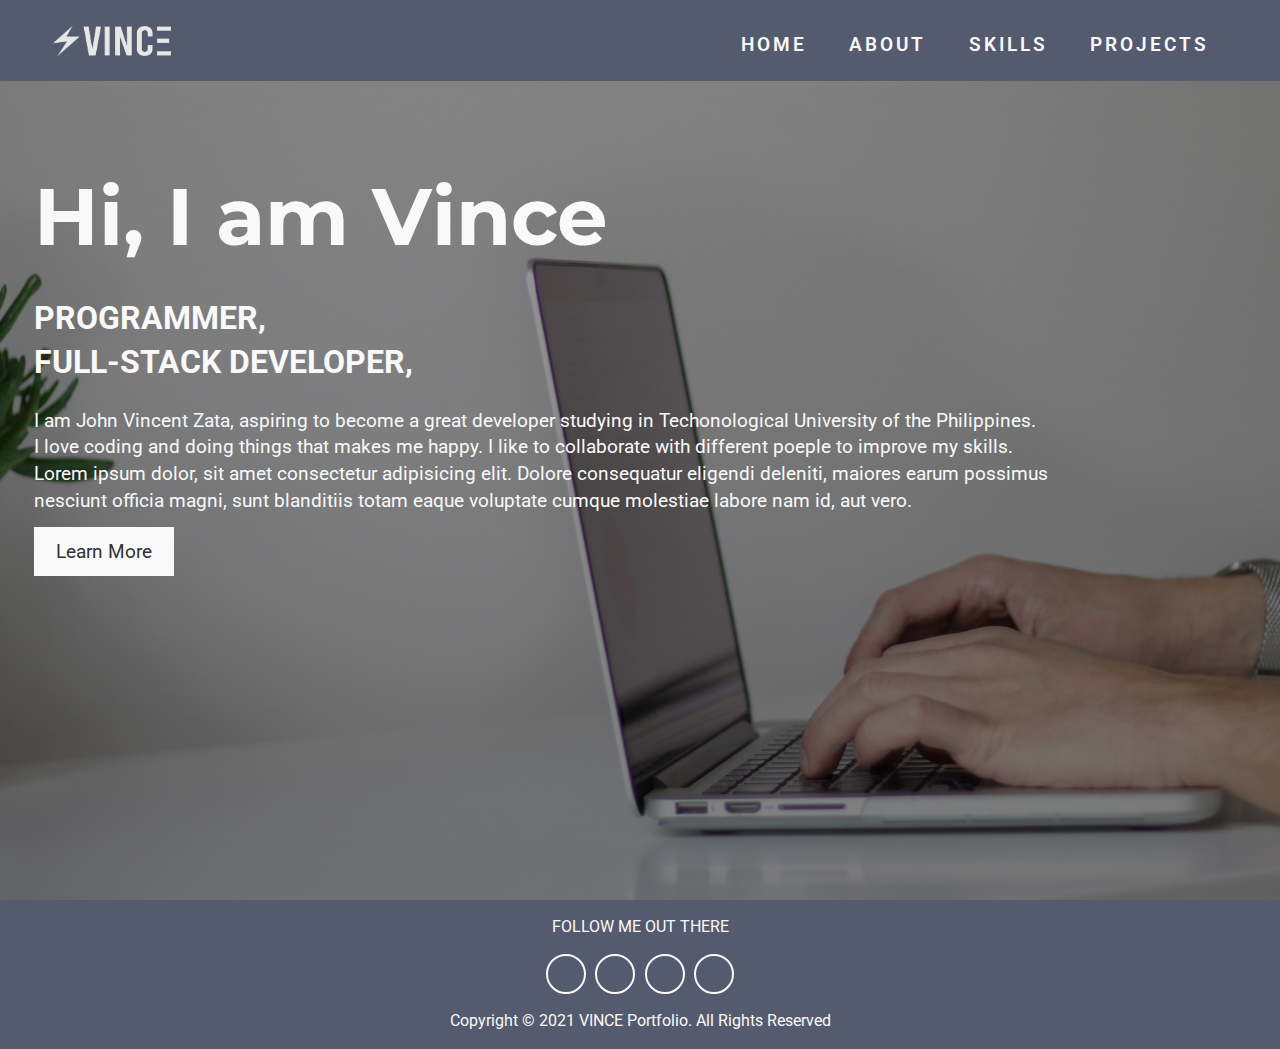
<file: index.html>
<!DOCTYPE html>
<html lang="en">
<head>
    <meta charset="UTF-8">
    <meta http-equiv="X-UA-Compatible" content="IE=edge">
    <meta name="viewport" content="width=device-width, initial-scale=1.0">
    <title>VINCE</title>
    <link rel="stylesheet" href="responsiveStyles.css">
    <link rel="shortcut icon" type="image/png" href="images/logo1.png">
    <!-- Roboto font -->
    <link href="https://fonts.googleapis.com/css2?family=Roboto:wght@400;700&display=swap" rel="stylesheet">
    <link rel="preconnect" href="https://fonts.googleapis.com">
    <link rel="preconnect" href="https://fonts.gstatic.com" crossorigin>
    <link href="https://fonts.googleapis.com/css2?family=Montserrat:wght@100;400;500;700&display=swap" rel="stylesheet">    
    <!-- Add icon library -->
    <link rel="stylesheet" href="https://cdnjs.cloudflare.com/ajax/libs/font-awesome/6.0.0-beta2/css/all.min.css" integrity="sha512-YWzhKL2whUzgiheMoBFwW8CKV4qpHQAEuvilg9FAn5VJUDwKZZxkJNuGM4XkWuk94WCrrwslk8yWNGmY1EduTA==" crossorigin="anonymous" referrerpolicy="no-referrer" />
</head>
<body>
    <header>
        <div class="navbar">
            <div class="container">
                <div class="container1">
                    <a href="index.html"><img src="images/VinceFinal.png" class="logo"></a>
                </div>
                    <div class="navbar-nav">
                        <a href="index.html">Home</a>
                        <a href="about.html">About</a>
                        <a href="skills.html">Skills</a>
                        <a href="projects.html">Projects</a>
                    </div>
            </div>
        </div>

        <div class="description">
            <div class="container">
                <h1 class="firstline">
                    <span> Hi, I am Vince </span> 
                </h1><br>
                <h2 class="secondline">
                    PROGRAMMER, <br> FULL-STACK DEVELOPER,
                </h2>
                <br>
                <p>I am John Vincent Zata, aspiring to become a great developer studying in Techonological University of the Philippines. 
                    <br> I love coding and doing things that makes me happy. I like to collaborate with different poeple to improve my skills.
                    <br> Lorem ipsum dolor, sit amet consectetur adipisicing elit. Dolore consequatur eligendi deleniti, maiores earum possimus<br> 
                    nesciunt officia magni, sunt blanditiis totam eaque voluptate cumque molestiae labore nam id, aut vero.
                </p>
                <div class="button">
                    <a href="about.html">Learn More</a>
                </div>
            </div>
        </div>
    </header>

<!-- footer -->
<footer>
        <span> FOLLOW ME OUT THERE </span>
    <div class="social-links">
        <a href="https://www.facebook.com/gaming/porkandvincee" target="_blank"> <i class="fab fa-facebook-f"></i></a>
        <a href="https://twitter.com/JohnVincentZata" target="_blank"> <i class="fab fa-twitter"></i></a>
        <a href="https://www.instagram.com/itsmejvmz/" target="_blank"> <i class="fab fa-instagram"></i></a>
        <a href="https://www.twitch.tv/porkandvince" target="_blank"> <i class="fab fa-twitch"></i></a>
    </div>
        <span> Copyright &copy; 2021 VINCE Portfolio. All Rights Reserved </span>
</footer>
</body>
</html>
</file>
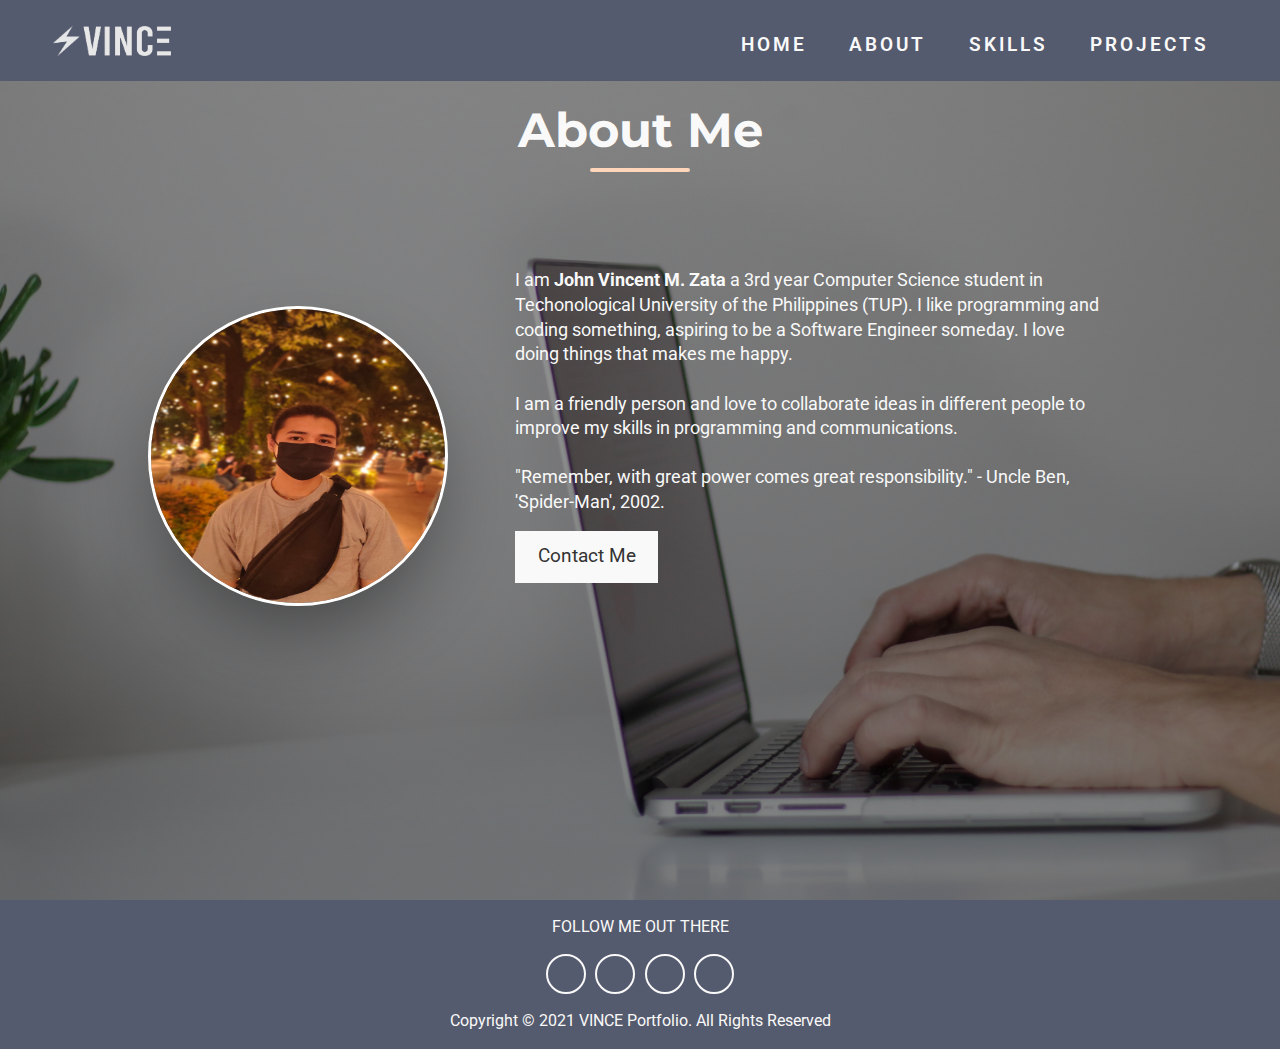
<file: about.html>
<!DOCTYPE html>
<html lang="en">
<head>
    <meta charset="UTF-8">
    <meta http-equiv="X-UA-Compatible" content="IE=edge">
    <meta name="viewport" content="width=device-width, initial-scale=1.0">
    <title>VINCE</title>
    <link rel="stylesheet" href="responsiveStyles.css">
    <link rel="shortcut icon" type="image/png" href="images/logo1.png">
    <!-- Roboto font -->
    <link href="https://fonts.googleapis.com/css2?family=Roboto:wght@400;700&display=swap" rel="stylesheet">
    <link rel="preconnect" href="https://fonts.googleapis.com">
    <link rel="preconnect" href="https://fonts.gstatic.com" crossorigin>
    <link href="https://fonts.googleapis.com/css2?family=Montserrat:wght@100;400;500;700&display=swap" rel="stylesheet">
    <!-- Add icon library -->
    <link rel="stylesheet" href="https://cdnjs.cloudflare.com/ajax/libs/font-awesome/6.0.0-beta2/css/all.min.css" integrity="sha512-YWzhKL2whUzgiheMoBFwW8CKV4qpHQAEuvilg9FAn5VJUDwKZZxkJNuGM4XkWuk94WCrrwslk8yWNGmY1EduTA==" crossorigin="anonymous" referrerpolicy="no-referrer" />
</head>
<body>
    <header>
        <div class="navbar">
            <div class="container">
                <div class="container1">
                    <a href="index.html"><img src="images/VinceFinal.png" class="logo"></a>
                </div>
                    <div class="navbar-nav">
                        <a href="index.html">Home</a>
                        <a href="about.html">About</a>
                        <a href="skills.html">Skills</a>
                        <a href="projects.html">Projects</a>
                    </div>
            </div>
        </div>
    
    <div class="about">
            <div class="container">
                <h2 class="headtag"> About Me </h2>
                <div class="row">
                    <div class="column-pic">
                        <img src="images/jv.jpg" class="about-pic">
                    </div>
                    
                    <div class="column-text">
                        <p>I am <b>John Vincent M. Zata</b> a 3rd year Computer Science student in Techonological University of the Philippines (TUP). I like programming 
                        and coding something, aspiring to be a Software Engineer someday. I love doing things that makes me happy. <br> <br>I am a friendly person and love to collaborate
                        ideas in different people to improve my skills in programming and communications. <br><br> "Remember, with great power comes great responsibility." - Uncle Ben, 'Spider-Man', 2002. </p>
                        <div class="buttons">
                            <a href="contacts.html">Contact Me</a>
                        </div>
                        <div class="links">
                            <a href="https://github.com/JohnVincentZata" target="_blank"> <i class="fab fa-github"></i> </a>
                            <a href="https://www.freecodecamp.org/porkandvince" target="_blank"> <i class="fab fa-free-code-camp"></i> </a>
                        </div>
                    </div>
                    
                </div>
            </div>
    </div>
</header>

<!-- footer -->
<footer>
    <span> FOLLOW ME OUT THERE </span>
<div class="social-links">
    <a href="https://www.facebook.com/gaming/porkandvincee" target="_blank"> <i class="fab fa-facebook-f"></i></a>
    <a href="https://twitter.com/JohnVincentZata" target="_blank"> <i class="fab fa-twitter"></i></a>
    <a href="https://www.instagram.com/itsmejvmz/" target="_blank"> <i class="fab fa-instagram"></i></a>
    <a href="https://www.twitch.tv/porkandvince" target="_blank"> <i class="fab fa-twitch"></i></a>
</div>
    <span> Copyright &copy; 2021 VINCE Portfolio. All Rights Reserved </span>
</footer>
</body>
</html>
</file>
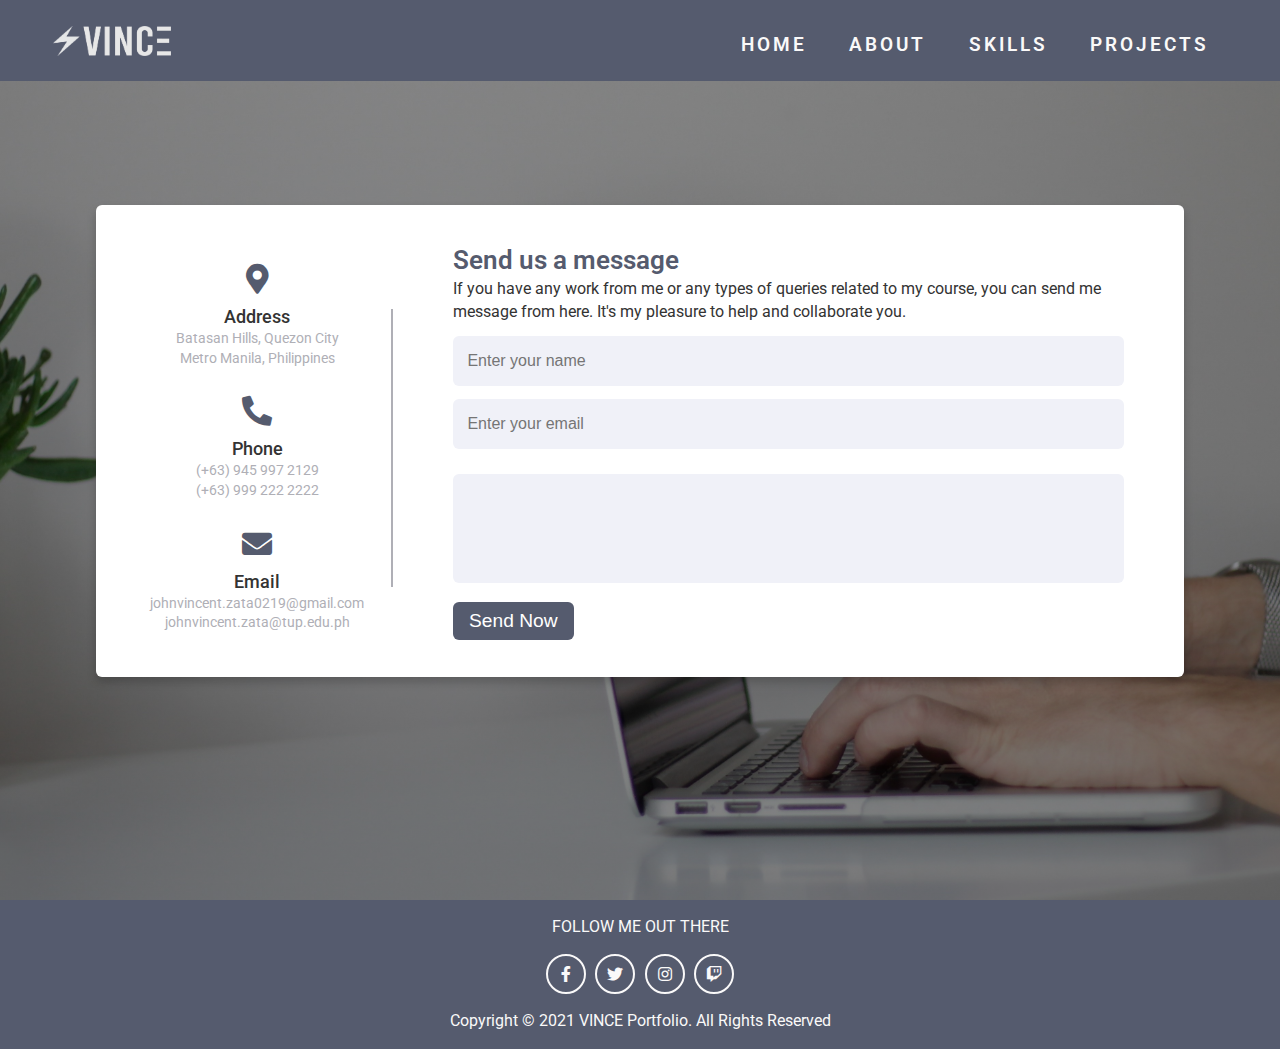
<file: contacts.html>
<!DOCTYPE html>
<html lang="en">
<head>
    <meta charset="UTF-8">
    <meta http-equiv="X-UA-Compatible" content="IE=edge">
    <meta name="viewport" content="width=device-width, initial-scale=1.0">
    <title>VINCE</title>
    <link rel="stylesheet" href="responsiveStyles.css">
    <link rel="shortcut icon" type="image/png" href="images/logo1.png">
    <!-- Roboto font -->
    <link href="https://fonts.googleapis.com/css2?family=Roboto:wght@400;700&display=swap" rel="stylesheet">
    <link rel="preconnect" href="https://fonts.googleapis.com">
    <link rel="preconnect" href="https://fonts.gstatic.com" crossorigin>
    <link href="https://fonts.googleapis.com/css2?family=Montserrat:wght@100;400;500;700&display=swap" rel="stylesheet">    
    <!-- Add icon library -->
    <link rel="stylesheet" href="https://cdnjs.cloudflare.com/ajax/libs/font-awesome/6.0.0-beta2/css/all.min.css" integrity="sha512-YWzhKL2whUzgiheMoBFwW8CKV4qpHQAEuvilg9FAn5VJUDwKZZxkJNuGM4XkWuk94WCrrwslk8yWNGmY1EduTA==" crossorigin="anonymous" referrerpolicy="no-referrer" />
    <link rel="stylesheet" href="https://cdnjs.cloudflare.com/ajax/libs/font-awesome/5.15.2/css/all.min.css"/>
</head>
<body>
    <header>
        <div class="navbar">
            <div class="container">
                <div class="container1">
                    <a href="index.html"><img src="images/VinceFinal.png" class="logo"></a>
                </div>
                    <div class="navbar-nav">
                        <a href="index.html">Home</a>
                        <a href="about.html">About</a>
                        <a href="#">Skills</a>
                        <a href="projects.html">Projects</a>
                    </div>
            </div>
        </div>
    
    <div class="contacts">
        <div class="container2">
            <div class="content">
                <div class="left-side">
                    <div class="address details">
                        <i class="fas fa-map-marker-alt"></i>
                        <div class="topic">Address</div>
                        <div class="text-one">Batasan Hills, Quezon City</div>
                        <div class="text-two">Metro Manila, Philippines</div>
                    </div>
                    <div class="phone details">
                        <i class="fas fa-phone-alt"></i>
                        <div class="topic">Phone</div>
                        <div class="text-one">(+63) 945 997 2129</div>
                        <div class="text-two">(+63) 999 222 2222</div>
                    </div>
                    <div class="email details">
                        <i class="fas fa-envelope"></i>
                        <div class="topic">Email</div>
                        <div class="text-one">johnvincent.zata0219@gmail.com</div>
                        <div class="text-two">johnvincent.zata@tup.edu.ph</div>
                    </div>
                </div>
                <div class="right-side">
                    <div class="topic-text">Send us a message</div>
                    <p>If you have any work from me or any types of queries related to my course, you can send me message from here. It's my pleasure to help and collaborate you.</p>
                
                <form action="#">
                    <div class="input-box">
                        <input type="text" placeholder="Enter your name">
                    </div>
                    <div class="input-box">
                        <input type="email" placeholder="Enter your email">
                    </div>
                    <div class="input-box message-box">
                        <textarea></textarea>
                    </div>
                    <div class="button-contacts">
                        <input type="button" value="Send Now">
                    </div>
                </form>
            </div>
            </div>
        </div>
    </div>
    </header>

<!-- footer -->
<footer>
    <span> FOLLOW ME OUT THERE </span>
<div class="social-links">
    <a href="https://www.facebook.com/gaming/porkandvincee" target="_blank"> <i class="fab fa-facebook-f"></i></a>
    <a href="https://twitter.com/JohnVincentZata" target="_blank"> <i class="fab fa-twitter"></i></a>
    <a href="https://www.instagram.com/itsmejvmz/" target="_blank"> <i class="fab fa-instagram"></i></a>
    <a href="https://www.twitch.tv/porkandvince" target="_blank"> <i class="fab fa-twitch"></i></a>
</div>
    <span> Copyright &copy; 2021 VINCE Portfolio. All Rights Reserved </span>
</footer>
    
</body>
</html>
</file>
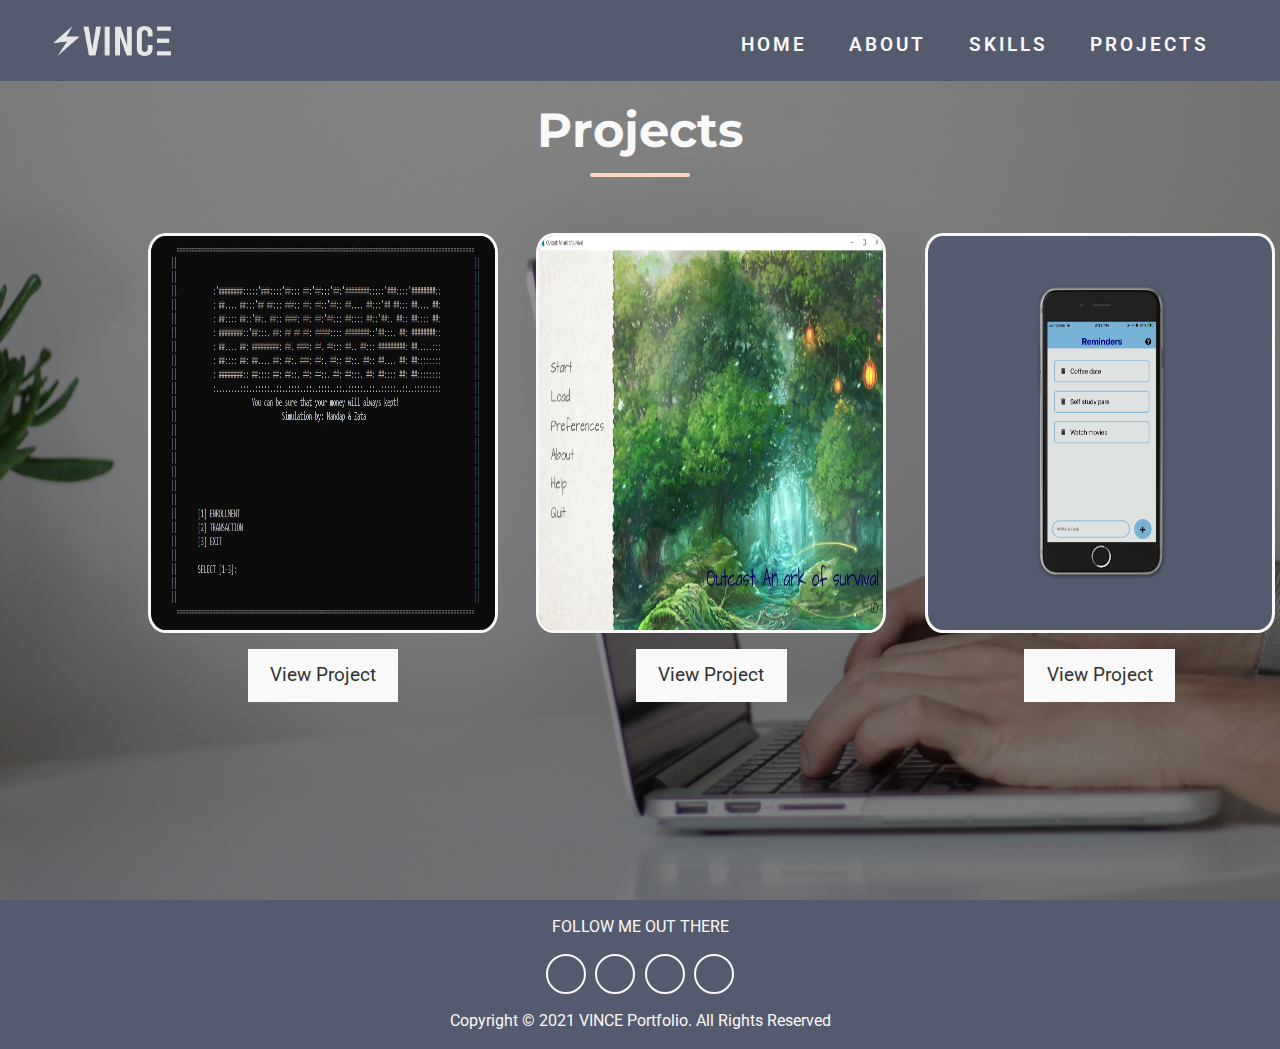
<file: projects.html>
<!DOCTYPE html>
<html lang="en">
<head>
    <meta charset="UTF-8">
    <meta http-equiv="X-UA-Compatible" content="IE=edge">
    <meta name="viewport" content="width=device-width, initial-scale=1.0">
    <title>VINCE</title>
    <link rel="stylesheet" href="responsiveStyles.css">
    <link rel="shortcut icon" type="image/png" href="images/logo1.png">
    <!-- Roboto font -->
    <link href="https://fonts.googleapis.com/css2?family=Roboto:wght@400;700&display=swap" rel="stylesheet">
    <link rel="preconnect" href="https://fonts.googleapis.com">
    <link rel="preconnect" href="https://fonts.gstatic.com" crossorigin>
    <link href="https://fonts.googleapis.com/css2?family=Montserrat:wght@100;400;500;700&display=swap" rel="stylesheet">
    <!-- Add icon library -->
    <link rel="stylesheet" href="https://cdnjs.cloudflare.com/ajax/libs/font-awesome/6.0.0-beta2/css/all.min.css" integrity="sha512-YWzhKL2whUzgiheMoBFwW8CKV4qpHQAEuvilg9FAn5VJUDwKZZxkJNuGM4XkWuk94WCrrwslk8yWNGmY1EduTA==" crossorigin="anonymous" referrerpolicy="no-referrer" />
</head>
<body>
    <header>
        <div class="navbar">
            <div class="container">
                <div class="container1">
                    <a href="index.html"><img src="images/VinceFinal.png" class="logo"></a>
                </div>
                    <div class="navbar-nav">
                        <a href="index.html">Home</a>
                        <a href="about.html">About</a>
                        <a href="skills.html">Skills</a>
                        <a href="projects.html">Projects</a>
                    </div>
            </div>
        </div>


        <div class="projectdiv">
            <div class="container">
                <h2 class="project-h2"> Projects </h2>
                <div class="rows">
                    <div class="column-1st">
                        <img src="images/proj1.JPG" class="project1">
                        <div class="view-project">
                            <a href="undone.html" >View Project</a>
                        </div>
                    </div>

                    <div class="column-2nd">
                        <img src="images/outcast.JPG" class="project2" >
                        <div class="view-project">
                            <a href="undone.html" >View Project</a>
                        </div>
                    </div>

                    <div class="column-3rd">
                        <img src="images/todolist.png" class="project3" >
                        <div class="view-project">
                            <a href="undone.html" >View Project</a>
                        </div>
                    </div>
                </div>

            </div>

        </div>

    </header>
<!-- footer -->
<footer>
    <span> FOLLOW ME OUT THERE </span>
<div class="social-links">
    <a href="https://www.facebook.com/gaming/porkandvincee" target="_blank"> <i class="fab fa-facebook-f"></i></a>
    <a href="https://twitter.com/JohnVincentZata" target="_blank"> <i class="fab fa-twitter"></i></a>
    <a href="https://www.instagram.com/itsmejvmz/" target="_blank"> <i class="fab fa-instagram"></i></a>
    <a href="https://www.twitch.tv/porkandvince" target="_blank"> <i class="fab fa-twitch"></i></a>
</div>
    <span> Copyright &copy; 2021 VINCE Portfolio. All Rights Reserved </span>
</footer>
</body>
</html>
</file>
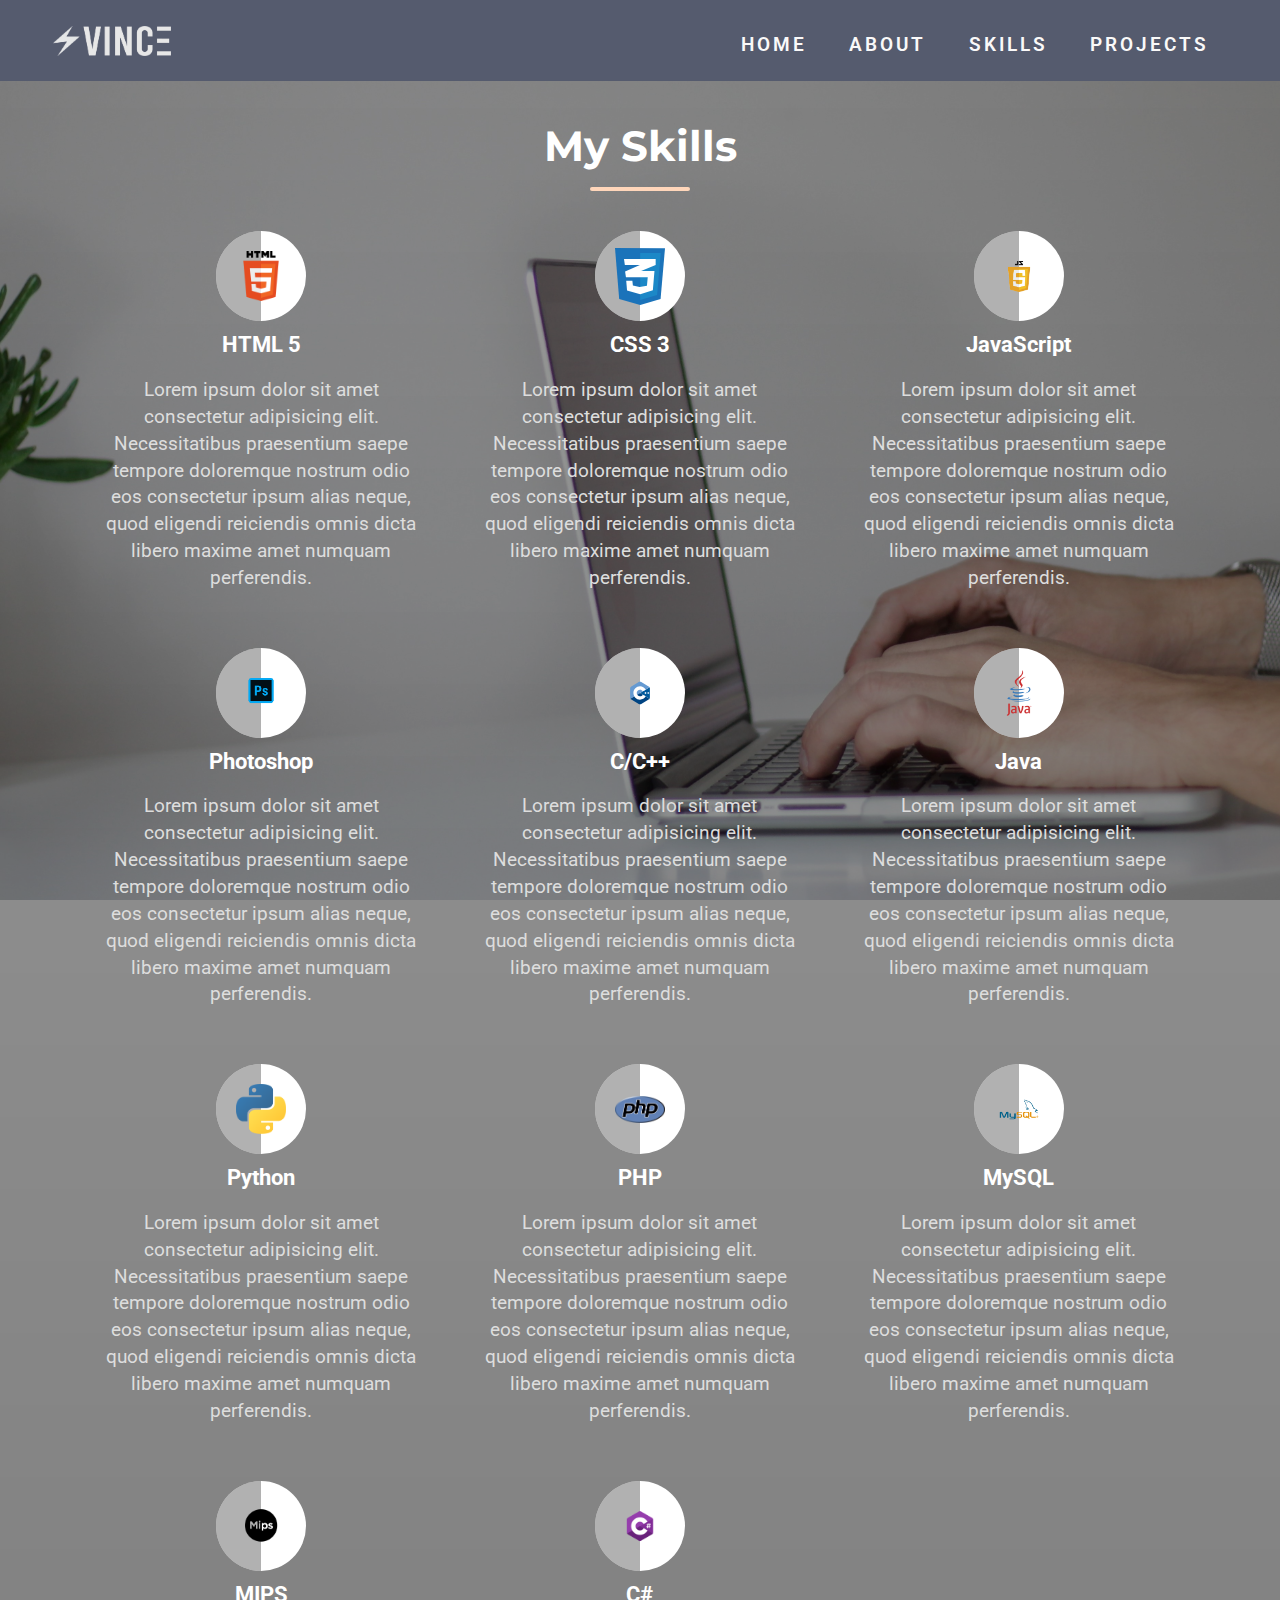
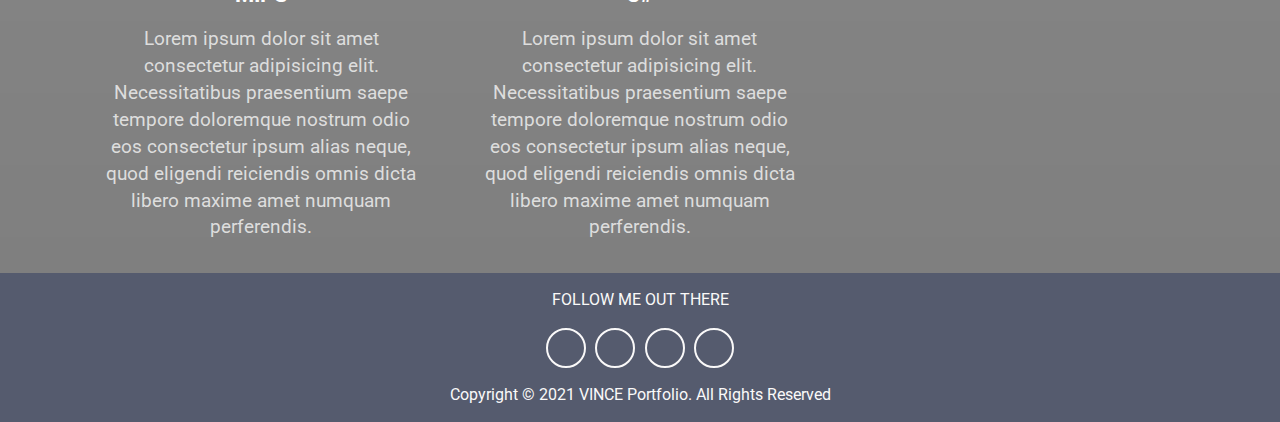
<file: skills.html>
<!DOCTYPE html>
<html lang="en">
<head>
    <meta charset="UTF-8">
    <meta http-equiv="X-UA-Compatible" content="IE=edge">
    <meta name="viewport" content="width=device-width, initial-scale=1.0">
    <title>VINCE</title>
    <link rel="stylesheet" href="responsiveStyles.css">
    <link rel="shortcut icon" type="image/png" href="images/logo1.png">
    <!-- Roboto font -->
    <link href="https://fonts.googleapis.com/css2?family=Roboto:wght@400;700&display=swap" rel="stylesheet">
    <link rel="preconnect" href="https://fonts.googleapis.com">
    <link rel="preconnect" href="https://fonts.gstatic.com" crossorigin>
    <link href="https://fonts.googleapis.com/css2?family=Montserrat:wght@100;400;500;700&display=swap" rel="stylesheet">
    <!-- Add icon library -->
    <link rel="stylesheet" href="https://cdnjs.cloudflare.com/ajax/libs/font-awesome/6.0.0-beta2/css/all.min.css" integrity="sha512-YWzhKL2whUzgiheMoBFwW8CKV4qpHQAEuvilg9FAn5VJUDwKZZxkJNuGM4XkWuk94WCrrwslk8yWNGmY1EduTA==" crossorigin="anonymous" referrerpolicy="no-referrer" />
</head>
<body>
    <header>
        <div class="navbar">
            <div class="container">
                <div class="container1">
                    <a href="index.html"><img src="images/VinceFinal.png" class="logo"></a>
                </div>
                    <div class="navbar-nav">
                        <a href="index.html">Home</a>
                        <a href="about.html">About</a>
                        <a href="skills.html">Skills</a>
                        <a href="projects.html">Projects</a>
                    </div>
            </div>
        </div>

    <div class="body1">
        <div class="inner">
            <div class="header1">
                <h1>My Skills</h1>
            </div>
            <div class="container3">
                <div class="skill-box">
                    <div class="skill-title">
                        <div class="image">
                            <img src="images/html.png" class="skill-icon">
                        </div>
                        <h3>HTML 5</h3>
                    </div>
                    <p>Lorem ipsum dolor sit amet consectetur adipisicing elit. Necessitatibus praesentium saepe tempore doloremque nostrum odio 
                        eos consectetur ipsum alias neque, quod eligendi reiciendis omnis dicta libero maxime amet numquam perferendis.</p>
                </div>
                <div class="skill-box">
                    <div class="skill-title">
                        <div class="image">
                            <img src="images/css.svg" class="skill-icon">
                        </div>
                        <h3>CSS 3</h3>
                    </div>
                    <p>Lorem ipsum dolor sit amet consectetur adipisicing elit. Necessitatibus praesentium saepe tempore doloremque nostrum odio 
                        eos consectetur ipsum alias neque, quod eligendi reiciendis omnis dicta libero maxime amet numquam perferendis.</p>
                </div>
                <div class="skill-box">
                    <div class="skill-title">
                        <div class="image">
                            <img src="images/JavaScript.png" class="skill-icon">
                        </div>
                        <h3>JavaScript</h3>
                    </div>
                    <p>Lorem ipsum dolor sit amet consectetur adipisicing elit. Necessitatibus praesentium saepe tempore doloremque nostrum odio 
                        eos consectetur ipsum alias neque, quod eligendi reiciendis omnis dicta libero maxime amet numquam perferendis.</p>
                </div>
                <div class="skill-box">
                    <div class="skill-title">
                        <div class="image">
                            <img src="images/photoshop.png" class="skill-icon">
                        </div>
                        <h3>Photoshop</h3>
                    </div>
                    <p>Lorem ipsum dolor sit amet consectetur adipisicing elit. Necessitatibus praesentium saepe tempore doloremque nostrum odio 
                        eos consectetur ipsum alias neque, quod eligendi reiciendis omnis dicta libero maxime amet numquam perferendis.</p>
                </div>
                <div class="skill-box">
                    <div class="skill-title">
                        <div class="image">
                            <img src="images/c.svg" class="skill-icon">
                        </div>
                        <h3>C/C++</h3>
                    </div>
                    <p>Lorem ipsum dolor sit amet consectetur adipisicing elit. Necessitatibus praesentium saepe tempore doloremque nostrum odio 
                        eos consectetur ipsum alias neque, quod eligendi reiciendis omnis dicta libero maxime amet numquam perferendis.</p>
                </div>
                <div class="skill-box">
                    <div class="skill-title">
                        <div class="image">
                            <img src="images/java.png" class="skill-icon">
                        </div>
                        <h3>Java</h3>
                    </div>
                    <p>Lorem ipsum dolor sit amet consectetur adipisicing elit. Necessitatibus praesentium saepe tempore doloremque nostrum odio 
                        eos consectetur ipsum alias neque, quod eligendi reiciendis omnis dicta libero maxime amet numquam perferendis.</p>
                </div>
                <div class="skill-box">
                    <div class="skill-title">
                        <div class="image">
                            <img src="images/python.png" class="skill-icon">
                        </div>
                        <h3>Python</h3>
                    </div>
                    <p>Lorem ipsum dolor sit amet consectetur adipisicing elit. Necessitatibus praesentium saepe tempore doloremque nostrum odio 
                        eos consectetur ipsum alias neque, quod eligendi reiciendis omnis dicta libero maxime amet numquam perferendis.</p>
                </div>
                <div class="skill-box">
                    <div class="skill-title">
                        <div class="image">
                            <img src="images/php.png" class="skill-icon">
                        </div>
                        <h3>PHP</h3>
                    </div>
                    <p>Lorem ipsum dolor sit amet consectetur adipisicing elit. Necessitatibus praesentium saepe tempore doloremque nostrum odio 
                        eos consectetur ipsum alias neque, quod eligendi reiciendis omnis dicta libero maxime amet numquam perferendis.</p>
                </div>
                <div class="skill-box">
                    <div class="skill-title">
                        <div class="image">
                            <img src="images/sql.png" class="skill-icon">
                        </div>
                        <h3>MySQL</h3>
                    </div>
                    <p>Lorem ipsum dolor sit amet consectetur adipisicing elit. Necessitatibus praesentium saepe tempore doloremque nostrum odio 
                        eos consectetur ipsum alias neque, quod eligendi reiciendis omnis dicta libero maxime amet numquam perferendis.</p>
                </div>
                <div class="skill-box">
                    <div class="skill-title">
                        <div class="image">
                            <img src="images/MIPS.png" class="skill-icon">
                        </div>
                        <h3>MIPS</h3>
                    </div>
                    <p>Lorem ipsum dolor sit amet consectetur adipisicing elit. Necessitatibus praesentium saepe tempore doloremque nostrum odio 
                        eos consectetur ipsum alias neque, quod eligendi reiciendis omnis dicta libero maxime amet numquam perferendis.</p>
                </div>
                <div class="skill-box">
                    <div class="skill-title">
                        <div class="image">
                            <img src="images/csharp.png" class="skill-icon">
                        </div>
                        <h3>C#</h3>
                    </div>
                    <p>Lorem ipsum dolor sit amet consectetur adipisicing elit. Necessitatibus praesentium saepe tempore doloremque nostrum odio 
                        eos consectetur ipsum alias neque, quod eligendi reiciendis omnis dicta libero maxime amet numquam perferendis.</p>
                </div>
                
            </div>
        </div>
    </div>
    </header>

<!-- footer -->
<footer>
    <span> FOLLOW ME OUT THERE </span>
<div class="social-links">
    <a href="https://www.facebook.com/gaming/porkandvincee" target="_blank"> <i class="fab fa-facebook-f"></i></a>
    <a href="https://twitter.com/JohnVincentZata" target="_blank"> <i class="fab fa-twitter"></i></a>
    <a href="https://www.instagram.com/itsmejvmz/" target="_blank"> <i class="fab fa-instagram"></i></a>
    <a href="https://www.twitch.tv/porkandvince" target="_blank"> <i class="fab fa-twitch"></i></a>
</div>
    <span> Copyright &copy; 2021 VINCE Portfolio. All Rights Reserved </span>
</footer>   

</body>
</html>
</file>
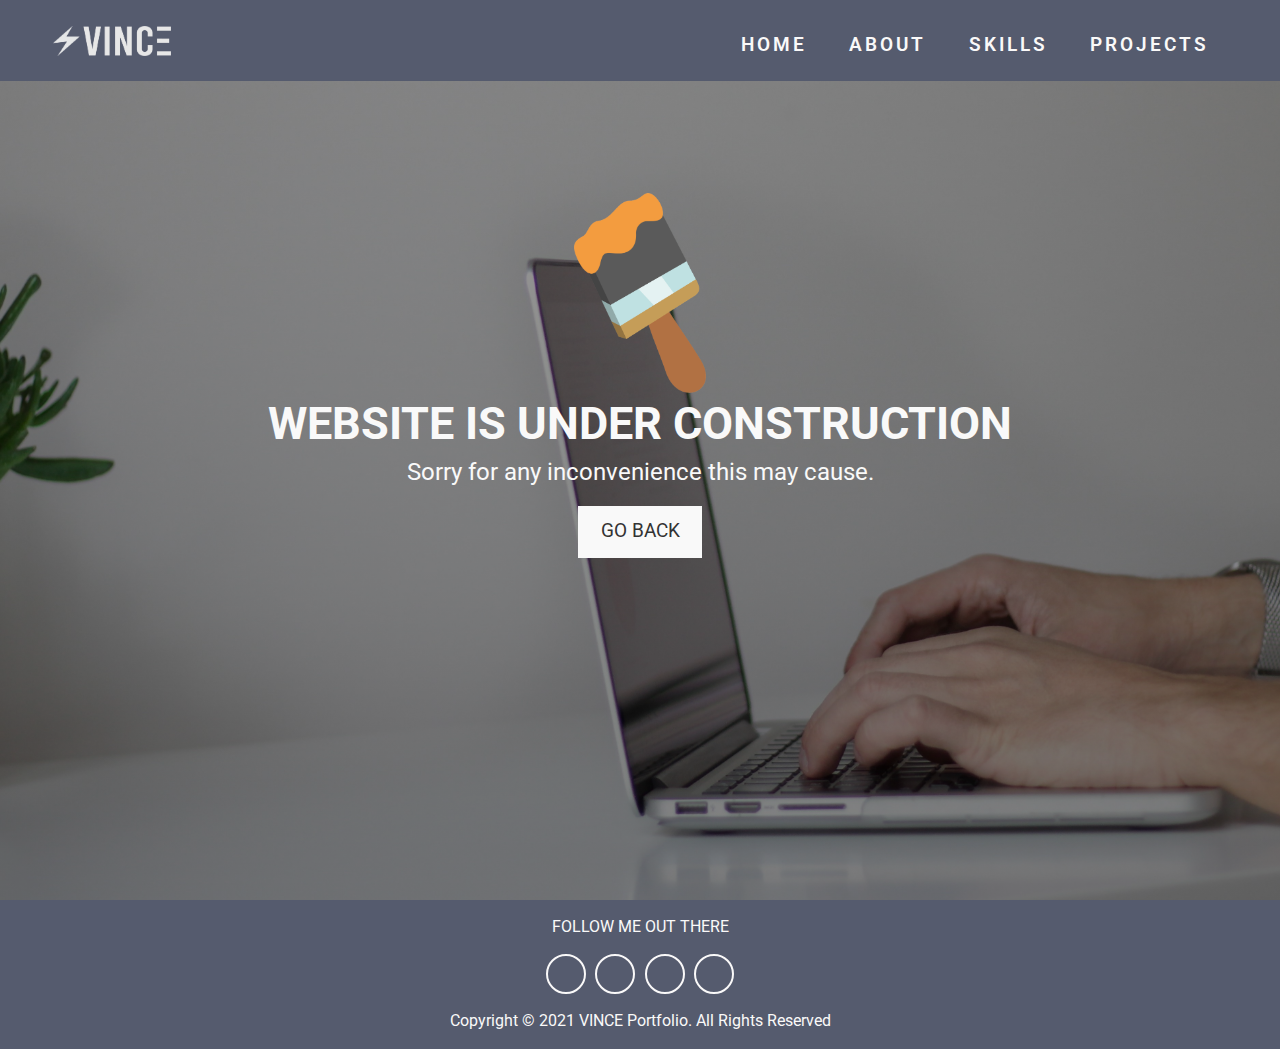
<file: undone.html>
<!DOCTYPE html>
<html lang="en">
<head>
    <meta charset="UTF-8">
    <meta http-equiv="X-UA-Compatible" content="IE=edge">
    <meta name="viewport" content="width=device-width, initial-scale=1.0">
    <title>VINCE</title>
    <link rel="stylesheet" href="responsiveStyles.css">
    <link rel="shortcut icon" type="image/png" href="images/logo1.png">
    <!-- Roboto font -->
    <link href="https://fonts.googleapis.com/css2?family=Roboto:wght@400;700&display=swap" rel="stylesheet">
    <link rel="preconnect" href="https://fonts.googleapis.com">
    <link rel="preconnect" href="https://fonts.gstatic.com" crossorigin>
    <link href="https://fonts.googleapis.com/css2?family=Montserrat:wght@100;400;500;700&display=swap" rel="stylesheet">
    <!-- Add icon library -->
    <link rel="stylesheet" href="https://cdnjs.cloudflare.com/ajax/libs/font-awesome/6.0.0-beta2/css/all.min.css" integrity="sha512-YWzhKL2whUzgiheMoBFwW8CKV4qpHQAEuvilg9FAn5VJUDwKZZxkJNuGM4XkWuk94WCrrwslk8yWNGmY1EduTA==" crossorigin="anonymous" referrerpolicy="no-referrer" />
</head>
<body>
    <header>
        <div class="navbar">
            <div class="container">
                <div class="container1">
                    <a href="index.html"><img src="images/VinceFinal.png" class="logo"></a>
                </div>
                    <div class="navbar-nav">
                        <a href="index.html">Home</a>
                        <a href="about.html">About</a>
                        <a href="skills.html">Skills</a>
                        <a href="projects.html">Projects</a>
                    </div>
            </div>
        </div>
    
        <div class="texts">
            <div class="container">
                <div class="paint-con">
                    <img src="images/paint1.png" alt="Error 404" class="paint">
                </div>
                <div class="infos">
                    <h2>WEBSITE IS UNDER CONSTRUCTION </h2> 
                    <p>Sorry for any inconvenience this may cause.</p>
                    <div class="goback">
                        <a href="projects.html">GO BACK</a>
                    </div>
                </div>
            </div>
        </div>

    </header>

<!-- footer -->
<footer>
    <span> FOLLOW ME OUT THERE </span>
<div class="social-links">
    <a href="https://www.facebook.com/gaming/porkandvincee" target="_blank"> <i class="fab fa-facebook-f"></i></a>
    <a href="https://twitter.com/JohnVincentZata" target="_blank"> <i class="fab fa-twitter"></i></a>
    <a href="https://www.instagram.com/itsmejvmz/" target="_blank"> <i class="fab fa-instagram"></i></a>
    <a href="https://www.twitch.tv/porkandvince" target="_blank"> <i class="fab fa-twitch"></i></a>
</div>
    <span> Copyright &copy; 2021 VINCE Portfolio. All Rights Reserved </span>
</footer>

</body>
</html>
</file>
<file: responsiveStyles.css>
* {
  padding: 0;
  margin: 0;
  box-sizing: border-box;
}

body{
    font-family: 'Roboto', sans-serif;
    line-height: 1.4;
    color: #f9f9f9;
}

.container{
    max-width: 1320px;
    width: 95%;
    margin: 0 auto;
    padding: 0 0.1rem;
}

.container1{
    display: flex;
    max-width: 1320px;
    justify-content: center;
    padding: 0 0.1rem;
}

header{
    min-height: 100vh;
    background: linear-gradient(rgba(0,0,0,0.4), rgba(0,0,0,0.5)), url(images/bgimg.jpg) center/cover no-repeat fixed;
    display: flex;
    flex-direction: column;
    justify-content: stretch;
    background-size: cover;
}

.navbar{
    background: #555B6E;
    padding: 1.2rem;
    display: flex;
}

.logo{
    width: auto;
    height: 30px;
    display: flex;
    align-items: center;
    justify-content: center;
}
/* NAVBAR */
.navbar-nav a:after {
    content: "";
    position: absolute;
    background-color: #ffd6ba;
    height: 3px;
    bottom: -10px;
    left: 0px;
    width: 0;
    transition: 0.4s;
    margin-bottom: 0.4rem;
}
  
.navbar-nav a:hover:after {
    width: 100%;
}

.navbar-nav{
    text-align: center;
    padding: 0.8rem 0 0.2rem 0;
    display: center;
    align-items: center;
    justify-content: center;
}

.navbar-nav a{
    text-transform: uppercase;
    position: relative;
    letter-spacing: 1px;
    font-weight: 600;
    color: #faf9f9;
    text-decoration: none;
    padding: 0.4rem 0.8rem;
    letter-spacing: 3px;
    transition: opacity 0.5s ease;
}

.navbar-nav a:hover{
    color: #ffd6ba;
}

.footer-links{
    background: #555B6E;
    padding: 1.2rem;
    display: flex;
}

/*Home Content*/
.description{
    margin-top: 80px;
    justify-content: center;
    align-items: left;
    
}

.description p{
    font-size: 0.9rem;
}

.firstline{
    font-size: 3rem;
    font-family: "montserrat", sans-serif;
}
.secondline{
    font-size: 1.2rem;
}

.button{
    padding-top: 1.5rem;
    
}

.button a{
    text-decoration: none;
    background: #f9f9f9;
    padding: 0.8rem 1.4rem;
    color: #333;
    font-size: 1.2rem;
    width: auto;
    transition: 0.5s ease;
}

.button a:hover{
    background: #555b6e;
    color: #f9f9f9;
}

.links{
    display: flex;
    margin-top: 1rem;
    margin-bottom: 1rem;
}

.links a{
    color: #faf9f9;
    align-items: center;
    text-decoration: none;
    display: block;
    width: 40px;
    height: 40px;
    font-size: 2rem;
    margin: 0 0.5rem; 
}

.links a:hover{
    color: #555B6E;
}

/* FOOTER */
footer{
    background-color:#555B6E;
    color: #faf9f9;
    text-align: center;
    padding: 1rem 0;

}
.social-links{
    display: flex;
    justify-content: center;
    margin-top: 1rem;
    margin-bottom: 1rem;
}
.social-links a{
    border: 2px solid #faf9f9;
    color: #faf9f9;
    display: block;
    width: 40px;
    height: 40px;
    display: flex;
    justify-content: center;
    align-items: center;
    border-radius: 50%;
    text-decoration: none;
    margin: 0 0.3rem;
}   

.social-links a:hover{
    background: #fff;
    color: #555B6E;
}


/* ABOUT PAGE */
.about{
    display: flex;
    padding: 1rem;
}

.row{
    flex-direction: row;
    display: flex;
    justify-content: space-evenly;
    padding: 3rem 5rem;
}

.column-pic{
    flex-direction: column;
    display: flex;
    padding: 1.2rem;
    padding-top: 0.5rem;
    margin:  auto;
}

.column-text{
    align-items: center;
    padding: 3rem;
}

.column-text p{
    font-size: 1.1rem;
}

.about-pic{
    width: 300px;
    height: 300px;
    border: 3px solid #fff;
    box-shadow: 0px 35px 77px -17px rgba(0,0,0,0.44);
    border-radius: 8%;
    border-radius: 50%;
}

.about-pic img{
    background: linear-gradient(rgba(0,0,0,0.4), rgba(0,0,0,0.5)), cover;
}

.headtag{
    text-align: center;
    font-family: "montserrat", sans-serif;
    font-size: 3rem;
    padding-bottom: 0.5rem;
    position: relative;
}
.headtag::after{
    content: '';
    position: absolute;
    bottom: 0;
    left: 50%;
    transform: translateX(-50%);
    height: 4px;
    width: 100px;
    background-color: #ffd6ba;
    border-radius: 2px;
}


.buttons{
    display: flex;
    padding-top: 1rem;
}

.buttons a{
    text-decoration: none;
    background: #f9f9f9;
    padding: 0.8rem 1.4rem;
    color: #333;
    font-size: 1.2rem;
    width: auto;
    transition: 0.5s ease;
}
.buttons a:hover{
    background: #555b6e;
    color: #f9f9f9;
}

/* CONTACT PAGE */
.contacts{
    min-height: 80vh;
    width: 100%;
    display: flex;
    align-items: center;
    color: #333;
    justify-content: center;
}
.container2{
    width: 85%;
    background: #fff;
    border-radius: 6px;
    padding: 30px 60px 30px 40px;
    box-shadow: 0 5px 10px rgba(0, 0, 0, 0.2);
}

.container2 .content{
    display: flex;
    align-items: center;
    justify-content: space-between;
}

.container2 .content .left-side{
    width: 25%;
    height: 100%;
    display: flex;
    flex-direction: column;
    align-items: center;
    justify-content: center;
    margin-top: 0.9rem;
    position: relative;
}
.content .left-side::before{
    content: '';
    position: absolute;
    height: 70%;
    width: 2px;
    right: -15px;
    top: 50%;
    transform: translateY(-50%);
    background: #afafb6;
}
.content .left-side .details{
    margin: 14px;
    text-align: center;
}

.content .left-side .details i{
    font-size: 30px;
    color: #555B6E;
    margin-bottom: 10px;
}

.content .left-side .details .topic{
    font-size: 18px;
    font-weight: 500;
}

.content .left-side .details .text-one,
.content .left-side .details .text-two{
    font-size: 14px;
    color: #afafb6;
}

.container2 .content .right-side{
    width: 75%;
    margin-left: 75px;
}

.content .right-side .topic-text{
    font-size: 1.6rem;
    font-weight: 600;
    color: #555B6E;
}
.right-side .input-box{
    height: 50px;
    width: 100%;
    margin: 0.8rem 0;
}
.right-side .input-box input,
.right-side .input-box textarea{
    height: 100%;
    width: 100%;
    border: none;
    font-size: 1rem;
    background: #F0F1F8;
    border-radius: 6px;
    padding: 0 0.9rem;
    resize: none;
}
.right-side .message-box{
    display: inline-block;
    min-height: 6.8rem;
}
.right-side .button-contacts{
    margin-top: 6px;
}
.right-side .button-contacts input[type="button"]{
    color: #fff;
    font-size: 1.2rem;
    outline: none;
    border: none;
    padding: 0.5rem 1rem ;
    border-radius: 6px;
    background: #555B6E;
    cursor: pointer;
    transition: all 0.3s ease;
}
.button-contacts input[type="button"]:hover{
    background: lightgrey;
    color: #555B6E;
}

/* PROJECTS PAGE */
.projectdiv{
    display: flex;
    padding: 1rem;
}

.project-h2{
    text-align: center;
    font-family: "montserrat", sans-serif;
    font-size: 3rem;
    padding-bottom: 0.8rem;
    position: relative;
}
.project-h2::after{
    content: '';
    position: absolute;
    bottom: 0;
    left: 50%;
    transform: translateX(-50%);
    height: 4px;
    width: 100px;
    background-color: #ffd6ba;
    border-radius: 2px;
}

.rows{
    flex-direction: row;
    display: flex;
    align-items: center;
    justify-content: space-evenly;
    padding: 3rem 5rem;
}

.column-1st{
    flex-direction: column;
    display: flex;
    padding: 1.2rem;
    padding-top: 0.5rem;
    margin:  auto;
}

.column-2nd{
    flex-direction: column;
    display: flex;
    padding: 1.2rem;
    padding-top: 0.5rem;
    margin:  auto;
}

.column-3rd{
    flex-direction: column;
    display: flex;
    padding: 1.2rem;
    padding-top: 0.5rem;
    margin:  auto;
}

.project1{
    width: 350px;
    height: 400px;
    border: 3px solid #f9f9f9;
    border-radius: 5%;
}

.project2{
    width: 350px;
    height: 400px;
    border: 3px solid #f9f9f9;
    border-radius: 5%;
}

.project3{
    width: 350px;
    height: 400px;
    border: 3px solid #f9f9f9;
    background: #555B6E;
    border-radius: 5%;
}

.view-project{
    display: flex;
    padding-top: 1rem;
    text-align: center;
    justify-content: center;
}

.view-project a{
    text-decoration: none;
    background: #f9f9f9;
    padding: 0.8rem 1.4rem;
    color: #333;
    font-size: 1.2rem;
    width: auto;
    transition: 0.5s ease;
}

.view-project a:hover{
    background: #555B6E;
    color: #faf9f9;
}

/* UNDERCONSTRUCTION*/
.texts {
    display: flex;
    flex-direction: row;
    padding: 7rem;
    align-items: center;
    justify-content: center;
} 
.paint {
    width: auto;
    height: 200px;
}

.infos h2 {
    color: #f9f9f9;
    font-size: 2.8rem;
    text-align: center;
    font-family: "Roboto",sans-serif;
}  
.paint-con{
    justify-content: center;
    align-items: center;
    display: flex;
 }

.paint-con img{
    justify-content: center;
    display: flex;
    margin: 0 5rem;
}

.goback{
    display: flex;
    padding-top: 1rem;
    text-align: center;
    justify-content: center;
}

.infos a{
    text-decoration: none;
    background: #f9f9f9;
    padding: 0.8rem 1.4rem;
    color: #333;
    font-size: 1.2rem;
    width: auto;
    transition: 0.5s ease;
}
  
.infos p {
    font-size: 1.5rem;
    text-align: center;
}

.infos a:hover{
    background: #555B6E;
    color: #faf9f9;
}
  
/* SKILLS PAGE */
.inner{
    padding-top: 20px;
}

.header1{
    text-align: center;
    font-family: "montserrat", sans-serif;
    font-size: 1.3rem;
    color: #fff;
    padding: 1rem;
    position: relative;
}
.header1::after{
    content: '';
    position: absolute;
    bottom: 0;
    left: 50%;
    transform: translateX(-50%);
    height: 4px;
    width: 100px;
    background-color: #ffd6ba;
    border-radius: 2px;
}
.container3{
    display: grid;
    grid-template-columns: repeat(3, 1fr);
    justify-content: center;
    align-items: center;
    text-align: center;
    grid-gap: 1rem;
    padding: 1rem 80px;
    font-size: 1.2rem;
}
.skill-box{
    padding: 1rem;
    color: #ddd;
    cursor: pointer;
}
.skill-box:hover > .skill-title::after, .skill-box:hover > .skill-title::before{
    width: 35px;
}
.skill-box:hover .image{
    transform: translateY(-10px);
}
.skill-title{
    display: flex;
    flex-direction: column;
    align-items: center;
    padding: 0.5rem;
    margin-bottom: 0.5rem;
    position: relative;
}
.skill-title::after{
    content: '';
    position: absolute;
    bottom: 0;
    right: 50%;
    width: 0;
    height: 4px;
    border-radius: 2px 0 0 2px;
    background-color: #ffd6ba   ;
    transition: 0.5s;
}
.skill-title::before{
    content: '';
    position: absolute;
    bottom: 0;
    left: 50%;
    width: 0;
    height: 4px;
    border-radius: 0 2px 2px 0;
    background-color: #ffd6ba;
    transition: 0.5s;
}


.image{
    width: 90px;
    height: 90px;
    position: relative;
    border-radius: 45px;
    background-color: #fff;
    display: flex;
    justify-content: center;
    align-items: center;
    transition: 0.5s;
}

.image::after{
    content: '';
    position: absolute;
    top: 0;
    left: 0;
    width: 50%;
    height: 90px;
    background: rgba(100, 100, 100, 0.5);
    border-radius: 45px 0 0 45px;
}
.skill-title h3{
    color: #fff;
    margin-top: 0.5rem;

}
.skill-icon{
    width: 50px;
    z-index: 2;
}






/* MEDIA OF CONTACT PAGE */
@media (max-width: 950px) {
    .container2{
      width: 90%;
      padding: 30px 40px 40px 35px ;
    }
    .container2 .content .right-side{
     width: 75%;
     margin-left: 55px;
  }
}
  @media (max-width: 820px) {
    .container2{
      margin: 40px 0;
      height: 100%;
    }
    .container2 .content{
      flex-direction: column-reverse;
    }
   .container2 .content .left-side{
     width: 100%;
     flex-direction: row;
     margin-top: 40px;
     justify-content: center;
     flex-wrap: wrap;
   }
   .container2 .content .left-side::before{
     display: none;
   }
   .container2 .content .right-side{
     width: 100%;
     margin-left: 0;
   }
  }

/* MEDIA */
@media screen and (min-width: 600px){
    .navbar-nav a{
        padding-right: 1.2rem;
        padding-left: 1.2rem;
        font-size: 1.2rem;
    }
    .firstline{
        font-size: 5rem;
    }
    .secondline{
        font-size: 2rem;
    }
    .description p{
        font-size: 1.2rem;
        text-align: justify;
    }
    .contact h2{
        text-align: center;
    }

}

@media screen and (min-width:768px){
    .navbar .container{
        display: flex;
        align-items: center;
        justify-content: space-between;

    }
    .navbar .container1{
        justify-content: flex-start;
    }
    
}

@media only screen and (max-width:768px){
    .navbar-nav a{
        padding-top: 1.5rem;
    }
    .description p{
        font-size: 1rem;
        text-align: justify;
    }
    
}

@media only screen and (max-width:600px){
    .description .container{
        margin-top: -30px;
    }
    .description p{
        font-size: 1rem;
        text-align: justify;
    }
    .about-pic{
        width: 250px;
        height: 250px;
        justify-content: center;
        align-items: center;
    }
    .buttons{
        align-items: center;
        justify-content: center;
    }
    .links{
        align-items: center;
        justify-content: center;
    }
    .paint-con{
        padding: 1rem;
    }
    .infos h2{
        font-size: 2rem;
        text-align: center;
    }
    .infos p{
        font-size: 1.2rem;
        text-align: center;
    }
}

@media only screen and (max-width:987px){
    .row{
        flex-direction: column;
        padding: 1rem 2rem;
    }
    .column-text p{
        font-size: 0.7;
    }
    .column-text{
        padding: 0.5rem;
    }
}


@media only screen and (max-width:1175px){
    .rows{
        flex-direction: column;
        padding: 1rem 2rem;
    }
    .column-1st img{
        flex-direction: column;
        width: 500px;
        height: 250px;
    }
    .column-2nd img{
        flex-direction: column;
        width: 500px;
        height: 250px;
    }
    .column-3rd img{
        width: 500px;
        height: 250px;
    }    
}

@media only screen and (max-width:600px){
    .rows{
        flex-direction: column;
    }
    .column-1st img{
        flex-direction: column;
        width: 300px;
        height: 250px;
    }
    .column-2nd img{
        flex-direction: column;
        width: 300px;
        height: 250px;
    }
    .column-3rd img{
        width: 300px;
        height: 250px;
    }
}

@media only screen and (max-width:400px){
    .paint-con img{
        width: 180px;
        height: 180px;
    }
    .infos h2{
        font-size: 1rem;
        text-align: center;
    }
    .infos p{
        font-size: 0.7rem;
        text-align: center;
    }
}



@media only screen and (max-width:400px){
    .rows{
        flex-direction: column;
        padding: 1rem 2rem;
    }
    .column-1st img{
        flex-direction: column;
        width: 200px;
        height: 200px;
    }
    .column-2nd img{
        flex-direction: column;
        width: 200px;
        height: 200px;
    }
    .column-3rd img{
        width: 200px;
        height: 200px;
    }
}

@media screen and (max-width: 990px){
    .container3{
        grid-template-columns: repeat(2, 1fr);
        padding: 2rem 50px;
    }
}

@media screen and (max-width: 650px){
    .container3{
        grid-template-columns:  1fr;
    }
}
</file>
